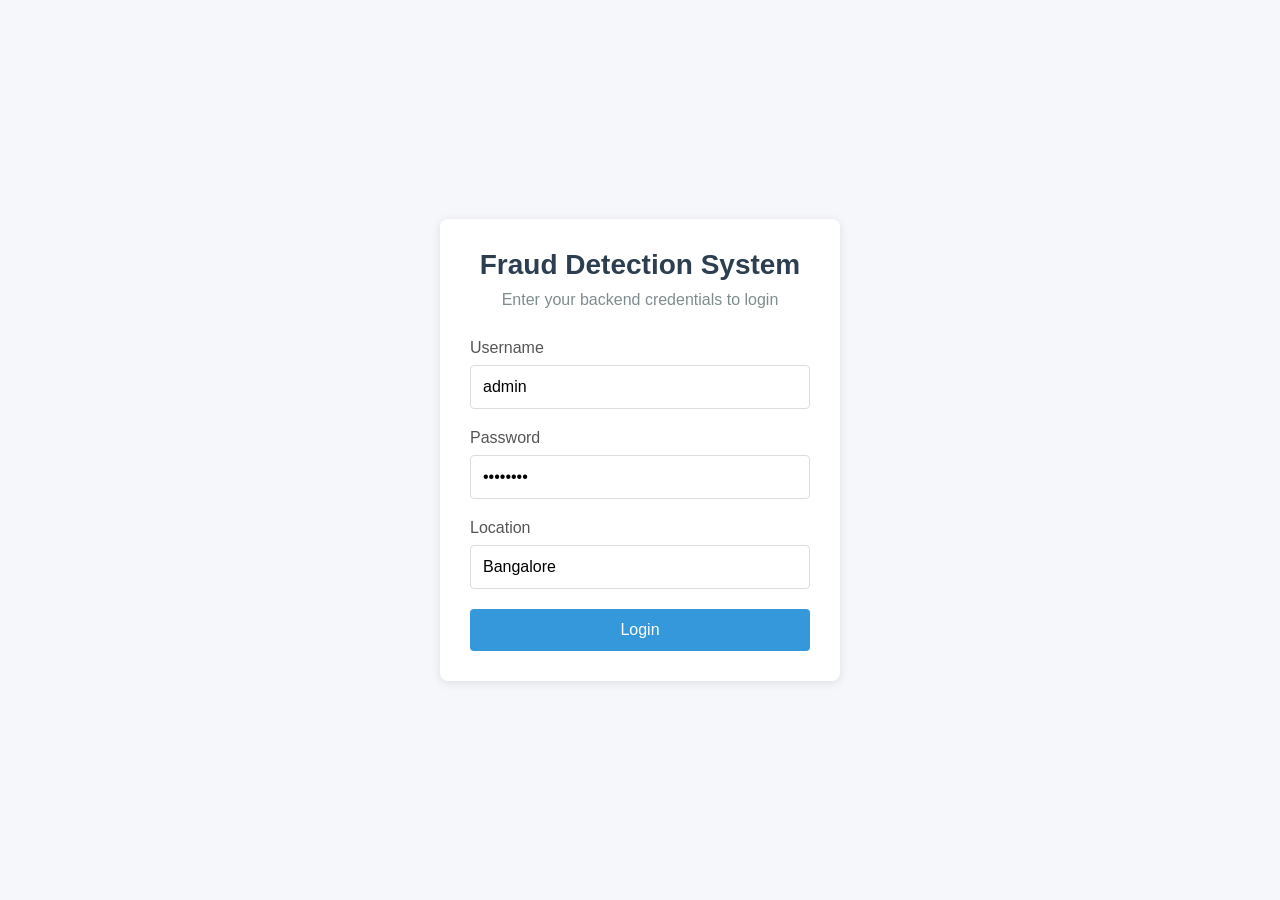
<file: src/main/resources/static/index.html>
<!DOCTYPE html>
<html lang="en">
<head>
    <meta charset="UTF-8">
    <meta name="viewport" content="width=device-width, initial-scale=1.0">
    <title>Fraud Detection Dashboard</title>
    <style>
        body {
            font-family: 'Segoe UI', Tahoma, Geneva, Verdana, sans-serif;
            background-color: #f5f7fa;
            margin: 0;
            padding: 0;
        }

        .container {
            max-width: 1200px;
            margin: 0 auto;
            padding: 20px;
        }

        h1 {
            color: #2c3e50;
            text-align: center;
            margin-bottom: 30px;
            border-bottom: 2px solid #3498db;
            padding-bottom: 10px;
        }

        .top-bar {
            display: flex;
            justify-content: space-between;
            align-items: center;
            margin-bottom: 20px;
        }

        .form-container, .transactions {
            background-color: white;
            border-radius: 8px;
            box-shadow: 0 2px 10px rgba(0, 0, 0, 0.1);
            padding: 20px;
            margin-bottom: 30px;
        }

        .form-container h2, .transactions h2 {
            color: #3498db;
            margin-top: 0;
            border-bottom: 1px solid #eee;
            padding-bottom: 10px;
        }

        label {
            display: block;
            margin-bottom: 8px;
            font-weight: 500;
        }

        input, select {
            width: 100%;
            padding: 10px;
            margin-bottom: 15px;
            border: 1px solid #ddd;
            border-radius: 4px;
            font-size: 16px;
            box-sizing: border-box;
        }

        button, .link-button {
            background-color: #3498db;
            color: white;
            border: none;
            padding: 12px 20px;
            border-radius: 4px;
            cursor: pointer;
            font-size: 16px;
            font-weight: 500;
            text-decoration: none;
            display: inline-block;
        }

        button:hover, .link-button:hover {
            background-color: #2980b9;
        }

        button:disabled {
            background-color: #95a5a6;
            cursor: not-allowed;
        }

        table {
            width: 100%;
            border-collapse: collapse;
            margin-top: 15px;
        }

        th, td {
            padding: 12px 15px;
            text-align: left;
            border-bottom: 1px solid #eee;
        }

        th {
            background-color: #f8f9fa;
            font-weight: 600;
            color: #2c3e50;
        }

        tr:hover {
            background-color: #f5f7fa;
        }

        #message {
            padding: 15px;
            border-radius: 4px;
            margin-bottom: 15px;
            font-weight: bold;
        }

        .success-message {
            background-color: #d4edda;
            color: #155724;
            border: 1px solid #c3e6cb;
        }

        .error-message {
            background-color: #f8d7da;
            color: #721c24;
            border: 1px solid #f5c6cb;
        }

        .warning-message {
            background-color: #fff3cd;
            color: #856404;
            border: 1px solid #ffeeba;
        }

        .flagged {
            background-color: #fff3cd;
        }
    </style>
</head>
<body>
    <div class="container">
        <h1>Fraud Detection Dashboard</h1>

        <div class="top-bar">
            <span id="welcomeUser"></span>
            <div>
                <a class="link-button" href="admin.html">Admin Alerts</a>
                <button type="button" onclick="logout()">Logout</button>
            </div>
        </div>

        <div class="form-container">
            <h2>Submit a Transaction</h2>

            <div id="message" style="display: none;"></div>

            <form id="transactionForm">
                <label for="userId">User ID:</label>
                <input type="text" id="userId" placeholder="User ID" readonly required>

                <label for="amount">Amount:</label>
                <input type="number" id="amount" placeholder="Amount" step="0.01" required>

                <label for="location">Location:</label>
                <input type="text" id="location" placeholder="Transaction Location" required>

                <label for="transactionType">Transaction Type:</label>
                <select id="transactionType">
                    <option value="PURCHASE">Purchase</option>
                    <option value="WITHDRAWAL">Withdrawal</option>
                    <option value="TRANSFER">Transfer</option>
                    <option value="DEPOSIT">Deposit</option>
                </select>

                <label for="recipientAccount">Recipient Account:</label>
                <input type="text" id="recipientAccount" placeholder="Recipient Account">

                <button type="submit" id="submitButton">Submit Transaction</button>
            </form>
        </div>

        <div class="transactions">
            <h2>Transaction History</h2>
            <table>
                <thead>
                    <tr>
                        <th>ID</th>
                        <th>User ID</th>
                        <th>Amount</th>
                        <th>Type</th>
                        <th>Location</th>
                        <th>Date</th>
                        <th>Status</th>
                        <th>Risk</th>
                        <th>Reason</th>
                    </tr>
                </thead>
                <tbody id="transactionTableBody"></tbody>
            </table>
        </div>

        <div class="transactions">
            <h2>Fraud Alerts</h2>
            <table>
                <thead>
                    <tr>
                        <th>ID</th>
                        <th>Type</th>
                        <th>Description</th>
                        <th>Date</th>
                        <th>Resolved</th>
                    </tr>
                </thead>
                <tbody id="alertsTableBody"></tbody>
            </table>
        </div>
    </div>

    <script>
    const API_BASE_URL = '/api';

    document.addEventListener('DOMContentLoaded', function() {
        const token = localStorage.getItem('token');
        const username = localStorage.getItem('username');

        if (!token || !username) {
            window.location.href = 'login.html';
            return;
        }

        document.getElementById('userId').value = username;
        document.getElementById('welcomeUser').textContent = `Logged in as ${username}`;
        document.getElementById('transactionForm').addEventListener('submit', submitTransaction);

        showMessage('Ready to process backend transactions', 'success-message');
        loadTransactions();
        loadFraudAlerts();
    });

    function authHeaders() {
        return {
            'Content-Type': 'application/json',
            'Authorization': `Bearer ${localStorage.getItem('token')}`
        };
    }

    async function apiFetch(url, options = {}) {
        const response = await fetch(url, {
            ...options,
            headers: {
                ...authHeaders(),
                ...(options.headers || {})
            }
        });

        if (response.status === 401 || response.status === 403) {
            logout();
            throw new Error('Session expired. Please login again.');
        }

        const contentType = response.headers.get('content-type') || '';
        const body = contentType.includes('application/json') ? await response.json() : null;

        if (!response.ok) {
            throw new Error((body && body.error) || 'Request failed');
        }

        return body;
    }

    async function submitTransaction(event) {
        event.preventDefault();
        const submitButton = document.getElementById('submitButton');
        submitButton.disabled = true;

        const request = {
            username: document.getElementById('userId').value,
            amount: document.getElementById('amount').value,
            location: document.getElementById('location').value,
            transactionType: document.getElementById('transactionType').value,
            recipientAccount: document.getElementById('recipientAccount').value,
            description: 'Submitted from dashboard'
        };

        try {
            const result = await apiFetch(`${API_BASE_URL}/transactions`, {
                method: 'POST',
                body: JSON.stringify(request)
            });

            if (result.flagged) {
                showMessage(`${result.message} Risk: ${result.riskLevel} (${result.riskScore}/100). Reason: ${result.flagReason}`, 'warning-message');
            } else {
                showMessage(`${result.message} Risk: ${result.riskLevel} (${result.riskScore}/100).`, 'success-message');
            }

            document.getElementById('transactionForm').reset();
            document.getElementById('userId').value = localStorage.getItem('username');
            await loadTransactions();
            await loadFraudAlerts();
        } catch (error) {
            showMessage(error.message, 'error-message');
        } finally {
            submitButton.disabled = false;
        }
    }

    async function loadTransactions() {
        const username = localStorage.getItem('username');
        const transactions = await apiFetch(`${API_BASE_URL}/transactions/user/${encodeURIComponent(username)}`);
        const tableBody = document.getElementById('transactionTableBody');
        tableBody.innerHTML = '';

        if (!transactions || transactions.length === 0) {
            tableBody.innerHTML = '<tr><td colspan="9">No transactions found</td></tr>';
            return;
        }

        transactions.slice().reverse().forEach(transaction => {
            const row = document.createElement('tr');
            if (transaction.flagged) {
                row.className = 'flagged';
            }

            row.innerHTML = `
                <td>${transaction.id}</td>
                <td>${transaction.user.username}</td>
                <td>${Number(transaction.amount).toFixed(2)}</td>
                <td>${transaction.transactionType || ''}</td>
                <td>${transaction.location}</td>
                <td>${formatDate(transaction.transactionDate)}</td>
                <td>${transaction.status}</td>
                <td>${transaction.riskLevel || 'LOW'} (${transaction.riskScore || 0})</td>
                <td>${transaction.flagReason || ''}</td>
            `;
            tableBody.appendChild(row);
        });
    }

    async function loadFraudAlerts() {
        const username = localStorage.getItem('username');
        const alerts = await apiFetch(`${API_BASE_URL}/fraud-alerts/user/${encodeURIComponent(username)}`);
        const tableBody = document.getElementById('alertsTableBody');
        tableBody.innerHTML = '';

        if (!alerts || alerts.length === 0) {
            tableBody.innerHTML = '<tr><td colspan="5">No fraud alerts found</td></tr>';
            return;
        }

        alerts.slice().reverse().forEach(alert => {
            const row = document.createElement('tr');
            row.className = alert.resolved ? '' : 'flagged';
            row.innerHTML = `
                <td>${alert.id}</td>
                <td>${alert.alertType}</td>
                <td>${alert.description || ''}</td>
                <td>${formatDate(alert.alertDate)}</td>
                <td>${alert.resolved ? 'Yes' : 'No'}</td>
            `;
            tableBody.appendChild(row);
        });
    }

    function formatDate(value) {
        return value ? new Date(value).toLocaleString() : '';
    }

    function showMessage(text, className) {
        const messageElement = document.getElementById('message');
        messageElement.textContent = text;
        messageElement.className = className;
        messageElement.style.display = 'block';
    }

    function logout() {
        localStorage.removeItem('token');
        localStorage.removeItem('tokenType');
        localStorage.removeItem('username');
        localStorage.removeItem('email');
        window.location.href = 'login.html';
    }
    </script>
</body>
</html>
</file>
